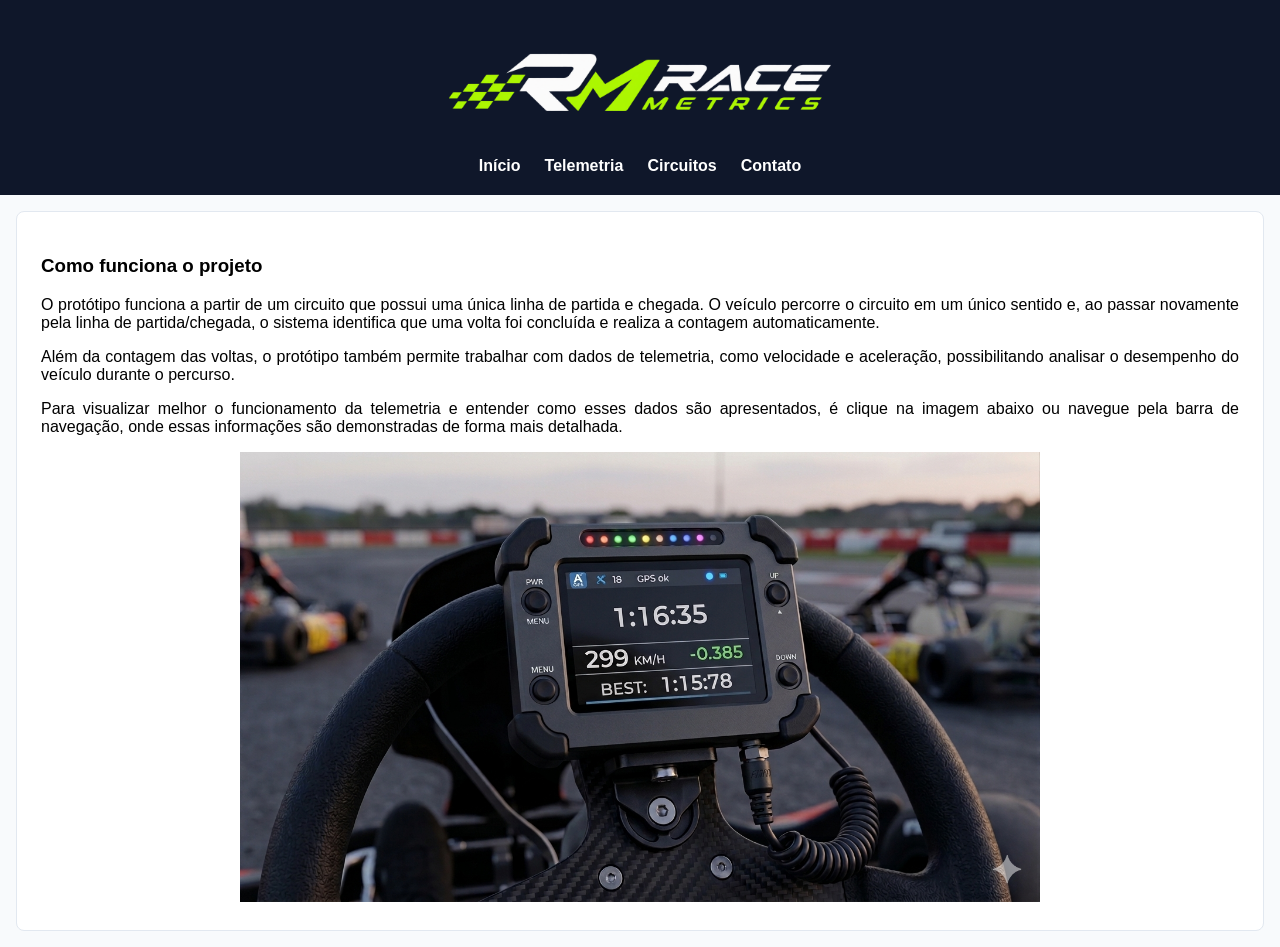
<file: index.html>
<!DOCTYPE html>
<html lang='en'>

<head>
    <meta charset='utf-8'>
    <meta name='viewport' content='width=device-width, initial-scale=1'>
    <title>LapTimer - RaceMetrics</title>
    <link rel='stylesheet' href='style.css'>
    <script src='script.js'></script>
</head>

<body>
    <header class='header'>
        <a href="index.html"><img src="logo.png" , width="400"></a>
        <nav class="navbar">
            <a href="index.html">Início</a>
            <a href="telemetria.html">Telemetria</a>
            <a href="circuitos.html">Circuitos</a>
            <a href="contato.html">Contato</a>
        </nav>
    </header>
    <main class="container">
        <section class="card">
            <h3>Como funciona o projeto</h3>
            <style>
                p {
                    text-align: justify;
                }
            </style>
            <p>O protótipo funciona a partir de um circuito que possui uma única linha de partida e chegada. O veículo
                percorre o circuito em um único sentido e, ao passar novamente pela linha de partida/chegada, o sistema
                identifica que uma volta foi concluída e realiza a contagem automaticamente.</p>
            <p>Além da contagem das voltas, o protótipo também permite trabalhar com dados de telemetria, como
                velocidade e aceleração, possibilitando analisar o desempenho do veículo durante o percurso.</p>
            <p>Para visualizar melhor o funcionamento da telemetria e entender como esses dados são apresentados, é
                clique na imagem abaixo ou navegue pela barra de navegação, onde essas informações são demonstradas de
                forma mais detalhada.</p>
            <center><a href="telemetria.html"><img src="produto.png" alt="Imagem da Telemetria" width="800"></a></center>
            
           
        </section>

    </main>

</body>

</html>
</file>
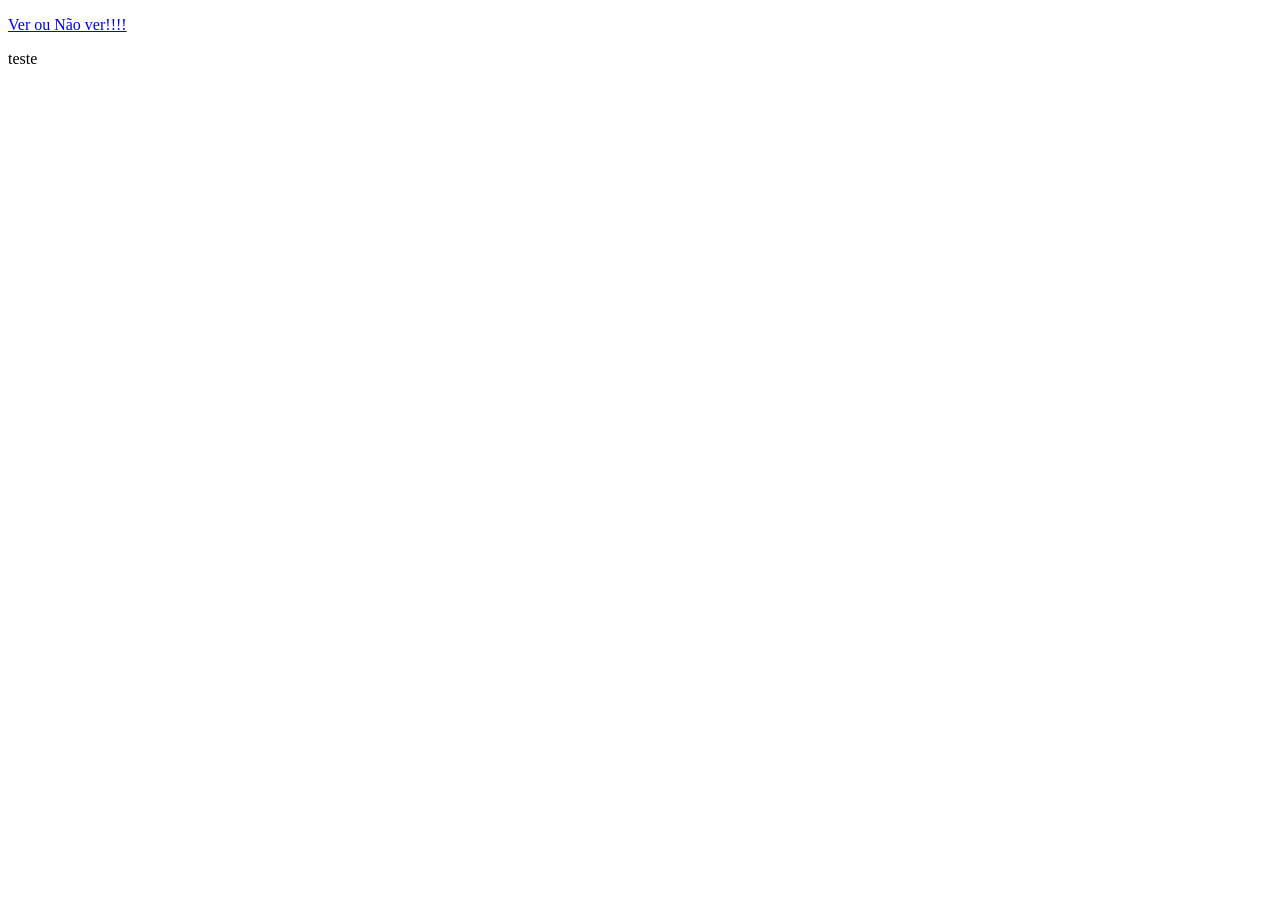
<file: Aula5-Ex7.html>
<!DOCTYPE html>
<html>
    <head>
        <title>Aula de Javascript</title>

        <script>
            function mudar(id) {
            let elemento = document.getElementById(id);

            if (elemento.style.display === "none") {
                elemento.style.display = "block";
            } else {
                elemento.style.display = "none";
            }
        }
        </script>
        
        
    </head>
    <body>
        <p>
            <a href="#" onclick="mudar('janela'); return false;">
                Ver ou Não ver!!!!
            </a>
        </p>
        <div id="janela">
            <p>teste</p>
        </div>
    </body>
</html>
</file>
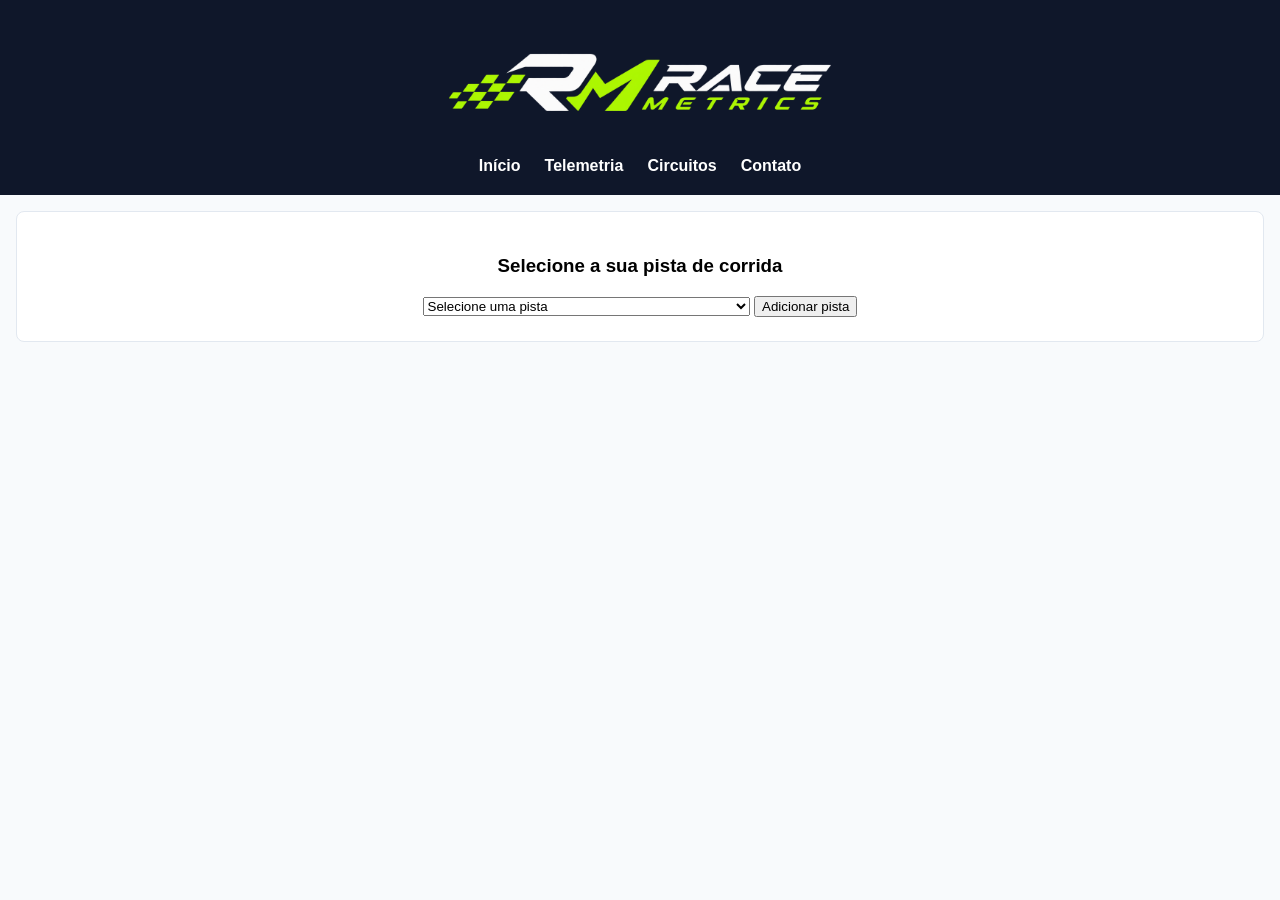
<file: circuitos.html>
<!DOCTYPE html>
<html lang='en'>

<head>
    <meta charset='utf-8'>
    <meta name='viewport' content='width=device-width, initial-scale=1'>
    <title>LapTimer - RaceMetrics</title>
    <link rel='stylesheet' href='style.css'>
    <script src='script.js'></script>
</head>

<body>
    <header class='header'>
        <a href="index.html"><img src="logo.png" , width="400"></a>
        <nav class="navbar">
            <a href="index.html">Início</a>
            <a href="telemetria.html">Telemetria</a>
            <a href="circuitos.html">Circuitos</a>
            <a href="contato.html">Contato</a>
        </nav>
    </header>
    <main class="container">
        <section class="card">

            <div align="center">
                <h3>Selecione a sua pista de corrida</h3>
                <div id="selecaoPista">
                    <select name="pista" id="pista" onchange="mostrarPista()">
                        <option value="interrogacao">Selecione uma pista</option>
                        <option value="Interlagos">Autodromo de Interlagos (São Paulo - SP)</option>
                        <option value="Goiania">Autodromo Internacional de Goiânia (Goiânia - GO)</option>
                        <option value="Taruma">Autodromo Internacional de Tarumã (Viamão - RS)</option>
                        <option value="Mogi-Guaçu">Autodromo Velocitta (Mogi Guaçu - SP)</option>
                    </select>
                    <button type="button" onclick="mostrarCadastro()">
                        Adicionar pista
                    </button>
                </div>

                <div id="formularioPista" style="display: none;" align="center">
                    <h3>Cadastro de pista</h3>

                    <form>
                        <label for="nome">Nome da pista:</label>
                        <input type="text" id="nome" name="nome" required>

                        <br><br>

                        <label for="cidade">Cidade:</label>
                        <input type="text" id="cidade" name="cidade" required>

                        <br><br>

                        <label for="comprimento">latitude</label>
                        <input type="number" id="comprimento" name="comprimento" required>

                        <br><br>

                        <button type="submit">Salvar</button>
                    </form>
                </div>

                <div id="imagemPista"></div>
            </div>


        </section>


    </main>

</body>

</html>
</file>
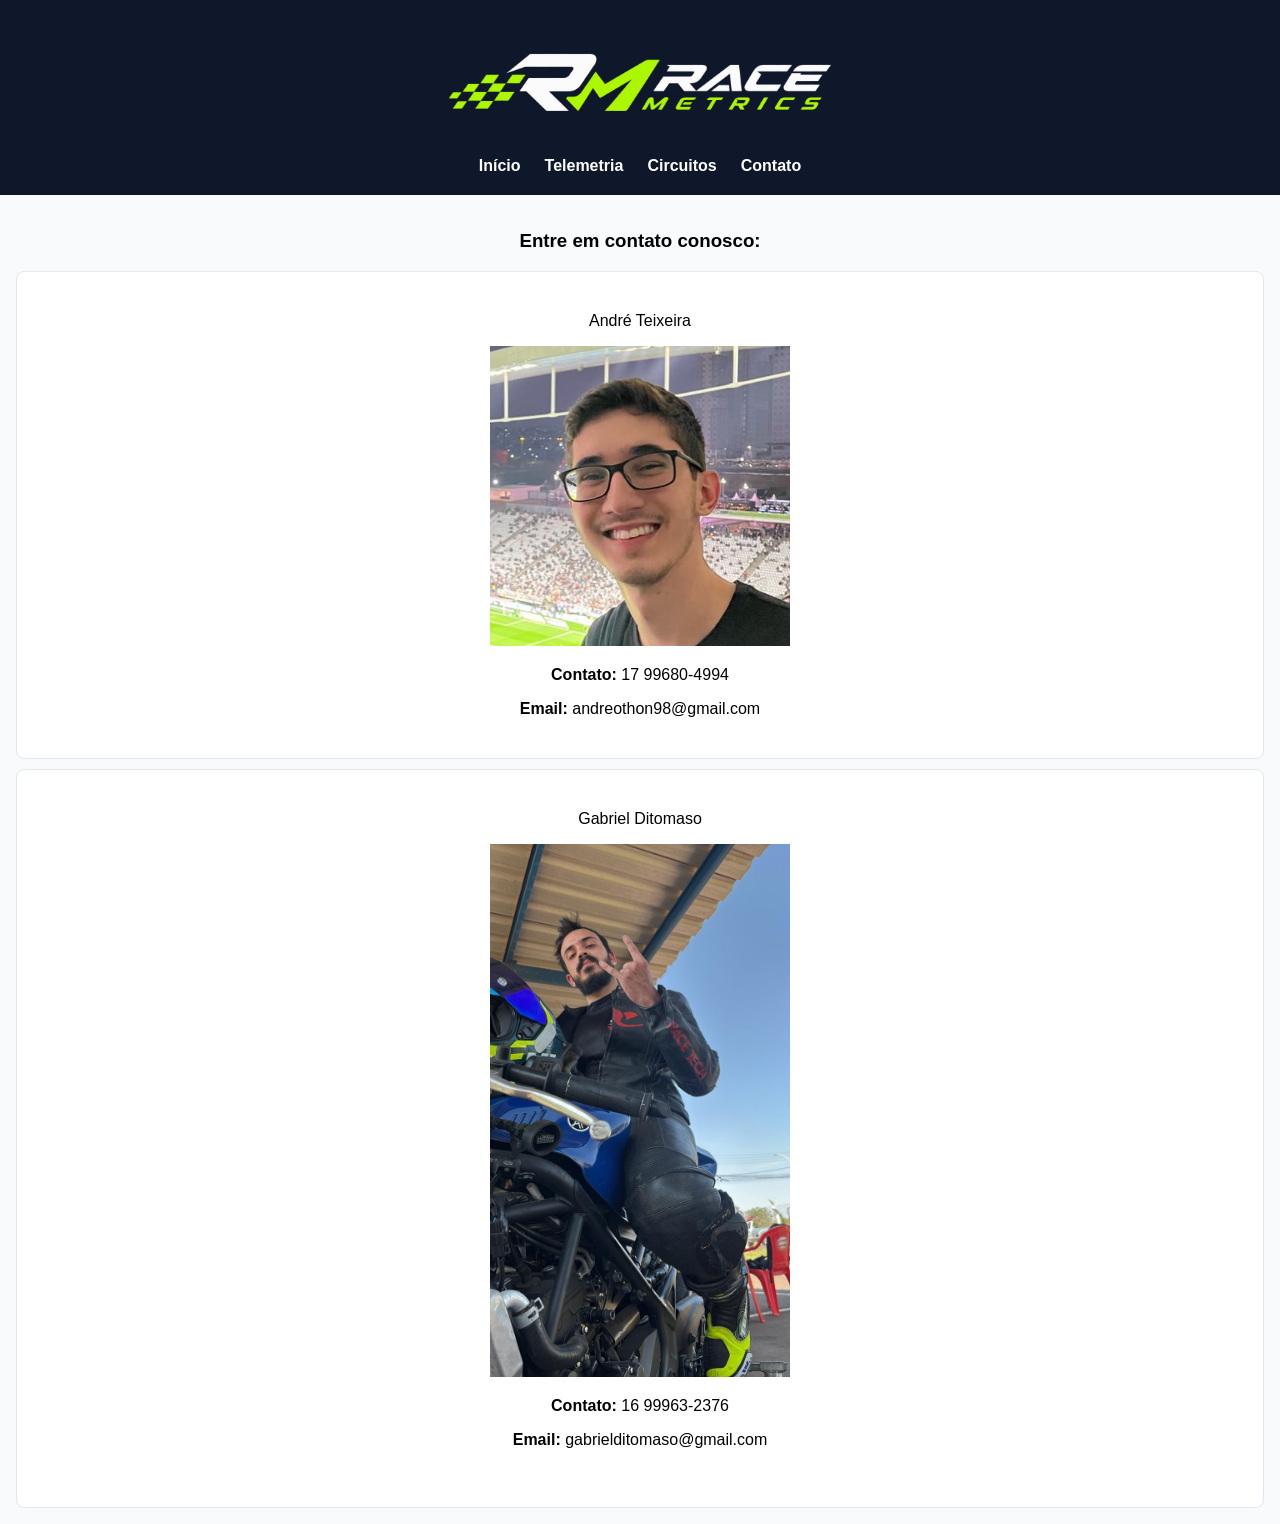
<file: contato.html>
<!DOCTYPE html>
<html lang='en'>

<head>
    <meta charset='utf-8'>
    <meta name='viewport' content='width=device-width, initial-scale=1'>
    <title>LapTimer - RaceMetrics</title>
    <link rel='stylesheet' href='style.css'>
    <script src='script.js'></script>
</head>

<body>
    <header class='header'>
        <a href="index.html"><img src="logo.png" , width="400"></a>
        <nav class="navbar">
            <a href="index.html">Início</a>
            <a href="telemetria.html">Telemetria</a>
            <a href="circuitos.html">Circuitos</a>
            <a href="contato.html">Contato</a>
        </nav>
    </header>

    <main class="container">
        <section class="contato">
            <center>
                <h3>Entre em contato conosco:</h3>
            </center>
            <div class="integrantes">

                <div class="card" ali>
                    <p id="nomeAndre">André Teixeira</p>
                    <a href="#" onmousedown="alert('Site feito por André Teixeira e Gabriel Ditomaso.');"
                        onmouseover="document.getElementById('nomeAndre').innerHTML = '<b>O Brabo</b>';"
                        onmouseout="document.getElementById('nomeAndre').innerHTML = 'André Teixeira';">
                        <img src="Andre.png" alt="Imagem André" width="300">
                    </a>
                    <p><b>Contato:</b> 17 99680-4994</p>
                    <p><b>Email:</b> andreothon98@gmail.com</p>
                </div>
            </div>
        </section>
        <section class="contato">
            <div class="integrantes">

                <div class="card">
                    <p>Gabriel Ditomaso</p>
                    <a href="#" onmousedown="alert('Site feito por André Teixeira e Gabriel Ditomaso.');">
                        <img id="fotoGabriel" src="gabriel2.jpeg" alt="Imagem Gabriel" width="300" height="300"
                            onmouseover="document.getElementById('fotoGabriel').src = 'moto.gif';"
                            onmouseout="document.getElementById('fotoGabriel').src = 'gabriel2.jpeg';">
                    </a>
                    <p><b>Contato:</b> 16 99963-2376</p>
                    <p><b>Email:</b> gabrielditomaso@gmail.com</p>
                    <br>
                </div>
            </div>

        </section>





    </main>

</body>

</html>
</file>
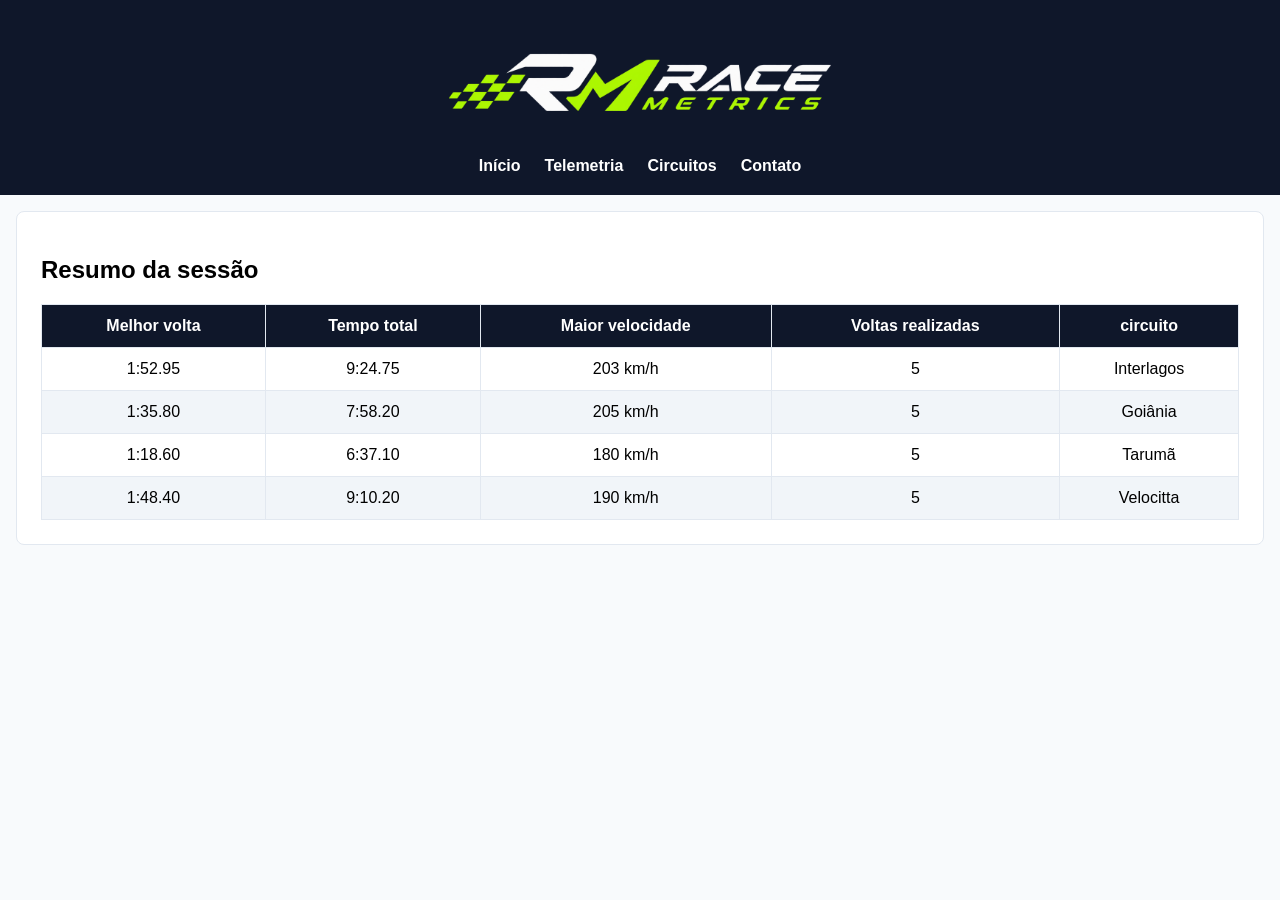
<file: telemetria.html>
<!DOCTYPE html>
<html lang='en'>

<head>
    <meta charset='utf-8'>
    <meta name='viewport' content='width=device-width, initial-scale=1'>
    <title>LapTimer - RaceMetrics</title>
    <link rel='stylesheet' href='style.css'>
    <script src='script.js'></script>
</head>

<body>
    <header class='header'>
        <a href="index.html"><img src="logo.png" , width="400"></a>
        <nav class="navbar">
            <a href="index.html">Início</a>
            <a href="telemetria.html">Telemetria</a>
            <a href="circuitos.html">Circuitos</a>
            <a href="contato.html">Contato</a>
        </nav>
    </header>
    <main class="container">
        <section class="card telemetria">
            <h2>Resumo da sessão</h2>

            <table>
                <thead>
                    <tr>
                        <th>Melhor volta</th>
                        <th>Tempo total</th>
                        <th>Maior velocidade</th>
                        <th>Voltas realizadas</th>
                        <th>circuito</th>
                    </tr>
                </thead>

                <tbody>
                    <tr>
                        <td>1:52.95</td>
                        <td>9:24.75</td>
                        <td>203 km/h</td>
                        <td>5</td>
                        <td>Interlagos</td>
                    </tr>
                    <tr>
                        <td>1:35.80</td>
                        <td>7:58.20</td>
                        <td>205 km/h</td>
                        <td>5</td>
                        <td>Goiânia</td>
                    </tr>
                    <tr>
                        <td>1:18.60</td>
                        <td>6:37.10</td>
                        <td>180 km/h</td>
                        <td>5</td>
                        <td>Tarumã</td>
                    </tr>
                    <tr>
                        <td>1:48.40</td>
                        <td>9:10.20</td>
                        <td>190 km/h</td>
                        <td>5</td>
                        <td>Velocitta</td>
                    </tr>
                </tbody>
            </table>
        </section>

    </main>

</body>

</html>
</file>
<file: style.css>
/* Estilos Base (Mobile-First)  */


* {
    box-sizing: border-box;
}
body {
    margin: 0;
    font-family: -apple-system, BlinkMacSystemFont, "Segoe UI",
    Roboto, sans-serif;
    background-color: #f8fafc;
}
.header {
    background: #0f172a;
    color: #ffffff;
    padding: 1.25rem;
    text-align: center;
    font-weight: bold;
}
/* Container empilhado por padrão no mobile */
.container {
    display: flex;
    flex-direction: column;
    gap: 10px;
    padding: 1rem;
}
.contato {
    width: 100%;
    text-align: center;
}
.card {
    background-color: #ffffff;
    padding: 1.5rem;
    border-radius: 8px;
    border: 1px solid #e2e8f0;
}
img, video {
    max-width: 100%;
    height: auto;
}

.integrantes {
    width: 100%;
    display: flex;
    justify-content: center;
    align-items: stretch;
    gap: 30px;
    flex-wrap: wrap;
}

.pessoa {
    display: flex;
    flex-direction: column;
    align-items: center;
}

#imagemPista {
    text-align: center;
}

#imagemPista img {
    display: block;
    margin: 0 auto;
}

.cabecalho h1 {
  margin: 0 0 20px;
}

.navbar {
  display: flex;
  justify-content: center;
  gap: 24px;
}

.navbar a {
  color: white;
  text-decoration: none;
  font-weight: bold;
}

.navbar a:hover {
  color: #ffcc00;
}
.telemetria {
    width: 100%;
    overflow-x: auto;
}

.telemetria table {
    width: 100%;
    border-collapse: collapse;
    text-align: center;
}

.telemetria th,
.telemetria td {
    border: 1px solid #e2e8f0;
    padding: 12px;
}

.telemetria th {
    background-color: #0f172a;
    color: white;
}

.telemetria tr:nth-child(even) {
    background-color: #f1f5f9;
}

/* Breakpoint para Tablets (a partir de 600px) */
@media (min-width: 600px) {
    .container {
        flex-direction: row;
        flex-wrap: wrap;
    }
    .card{
        flex: 1 1 calc(50% - 1rem);
    }
}
/* Breakpoint para Desktops (a partir de 1024px) */
@media (min-width: 1024px) {
    .card{
        flex: 1 1 calc(33.333% - 1rem);
    }
}
@media (max-width: 600px) {
    .telemetria {
        padding: 1rem;
    }

    .tabela-responsiva th,
    .tabela-responsiva td {
        padding: 8px;
        font-size: 0.85rem;
    }
}
</file>
